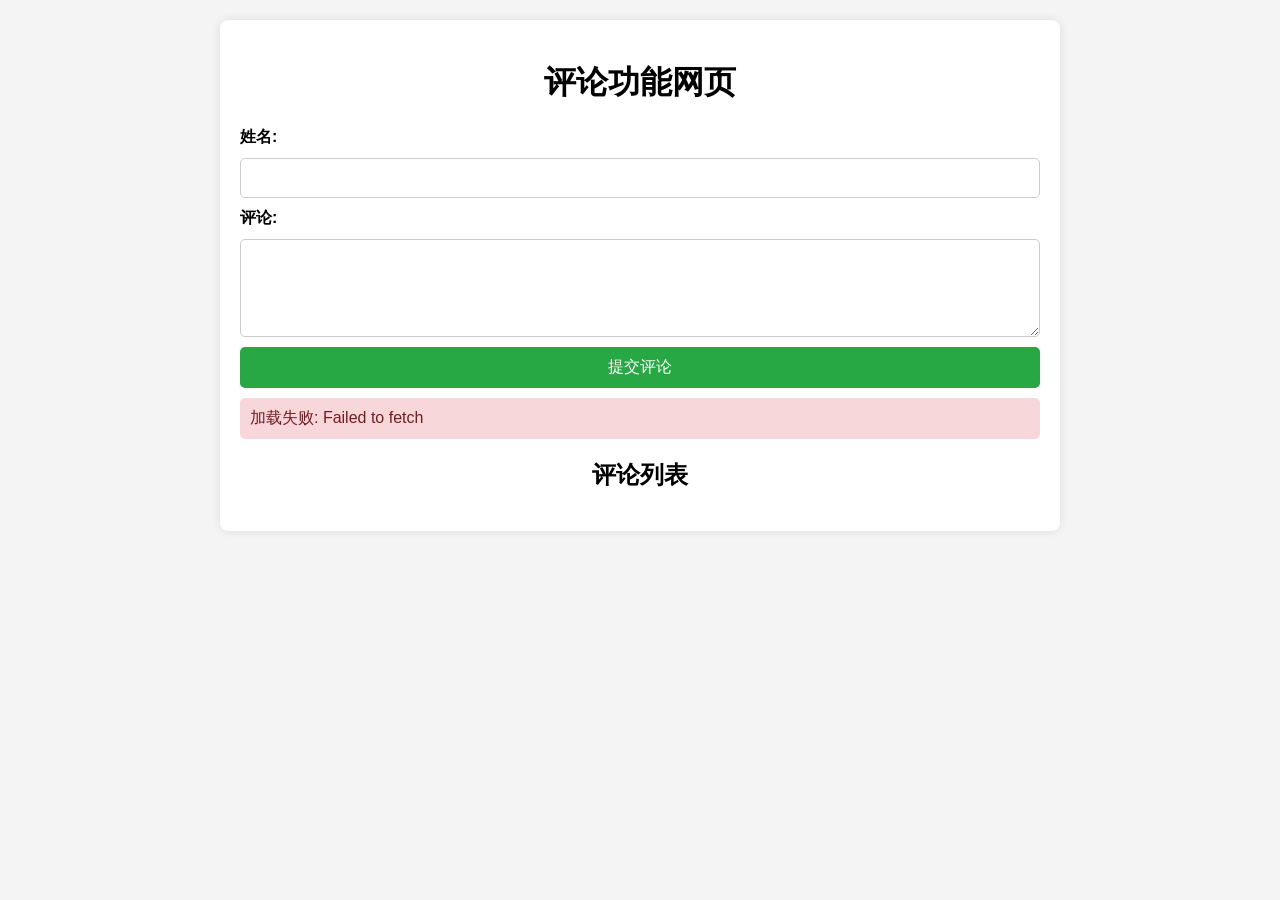
<file: comment.html>
<!DOCTYPE html>
<html lang="zh-CN">
<head>
    <meta charset="UTF-8" />
    <meta name="viewport" content="width=device-width, initial-scale=1.0" />
    <title>评论功能网页</title>
    <style>
        body {
            font-family: Arial, sans-serif;
            background-color: #f4f4f4;
            margin: 0;
            padding: 20px;
        }

        .container {
            max-width: 800px;
            margin: 0 auto;
            background: white;
            padding: 20px;
            border-radius: 8px;
            box-shadow: 0 0 10px rgba(0, 0, 0, 0.1);
        }

        h1, h2 {
            text-align: center;
        }

        form {
            display: flex;
            flex-direction: column;
            gap: 10px;
        }

        label {
            font-weight: bold;
        }

        input, textarea {
            padding: 10px;
            border: 1px solid #ccc;
            border-radius: 5px;
            font-size: 16px;
        }

        button {
            padding: 10px;
            background-color: #28a745;
            color: white;
            border: none;
            border-radius: 5px;
            cursor: pointer;
            font-size: 16px;
        }

            button:hover {
                background-color: #218838;
            }

        #commentsList {
            list-style-type: none;
            padding: 0;
        }

            #commentsList li {
                background: #f9f9f9;
                margin: 10px 0;
                padding: 15px;
                border: 1px solid #ddd;
                border-radius: 5px;
            }

        .feedback {
            padding: 10px;
            margin: 10px 0;
            border-radius: 5px;
            display: none;
        }

        .success {
            background: #d4edda;
            color: #155724;
        }

        .error {
            background: #f8d7da;
            color: #721c24;
        }

        .loading {
            background: #fff3cd;
            color: #856404;
        }
    </style>
</head>
<body>
    <div class="container">
        <h1>评论功能网页</h1>
        <form id="commentForm">
            <label for="name">姓名:</label>
            <input type="text" id="name" required>
            <label for="comment">评论:</label>
            <textarea id="comment" rows="4" required></textarea>
            <button type="submit">提交评论</button>
        </form>
        <div class="feedback" id="feedback"></div>
        <h2>评论列表</h2>
        <ul id="commentsList"></ul>
    </div>

    <script>
        // 显示反馈信息
        function showFeedback(message, type = 'info', duration = 3000) {
            const feedback = document.getElementById('feedback');
            feedback.textContent = message;
            feedback.className = `feedback ${type}`;
            feedback.style.display = 'block';
            if (duration > 0) {
                setTimeout(() => feedback.style.display = 'none', duration);
            }
        }

        // 加载评论
        async function loadComments() {
            try {
                showFeedback('正在加载评论...', 'loading', 0);
                const response = await fetch('http://localhost:8000/comments.xml');
                const xmlText = await response.text();
                const parser = new DOMParser();
                const xmlDoc = parser.parseFromString(xmlText, 'text/xml');

                const commentsList = document.getElementById('commentsList');
                commentsList.innerHTML = '';

                xmlDoc.querySelectorAll('comment').forEach(comment => {
                    const name = comment.querySelector('name')?.textContent || '匿名用户';
                    const text = comment.querySelector('text')?.textContent || '无内容';
                    const timestamp = comment.querySelector('timestamp')?.textContent || '';

                    const li = document.createElement('li');
                    li.innerHTML = `
                            <strong>${name}</strong>
                            <p>${text}</p>
                            <small>${new Date(timestamp).toLocaleString()}</small>
                        `;
                    commentsList.appendChild(li);
                });
            } catch (error) {
                showFeedback(`加载失败: ${error.message}`, 'error', 5000);
            }
        }

        // 提交评论
        document.getElementById('commentForm').addEventListener('submit', async (e) => {
            e.preventDefault();
            const name = document.getElementById('name').value.trim();
            const comment = document.getElementById('comment').value.trim();

            // 输入验证
            if (name.length < 2 || name.length > 50) {
                showFeedback('姓名需为2-50字符', 'error');
                return;
            }
            if (comment.length < 5 || comment.length > 500) {
                showFeedback('评论需为5-500字符', 'error');
                return;
            }

            try {
                showFeedback('正在提交评论...', 'loading', 0);

                // 构建 XML
                const xmlData = `<?xml version="1.0" encoding="UTF-8"?>
                                    <comment>
                                        <name>${name}</name>
                                        <text>${comment}</text>
                                    </comment>`;

                // 发送请求
                const response = await fetch('http://localhost:8000/save_comment', {
                    method: 'POST',
                    headers: { 'Content-Type': 'application/xml' },
                    body: xmlData
                });

                const result = await response.json();
                if (!result.success) throw new Error(result.error);

                showFeedback('提交成功', 'success');
                document.getElementById('commentForm').reset();
                await loadComments();
            } catch (error) {
                showFeedback(`提交失败: ${error.message}`, 'error', 5000);
            }
        });

        // 初始化加载评论
        loadComments();
    </script>
</body>
</html>
</file>
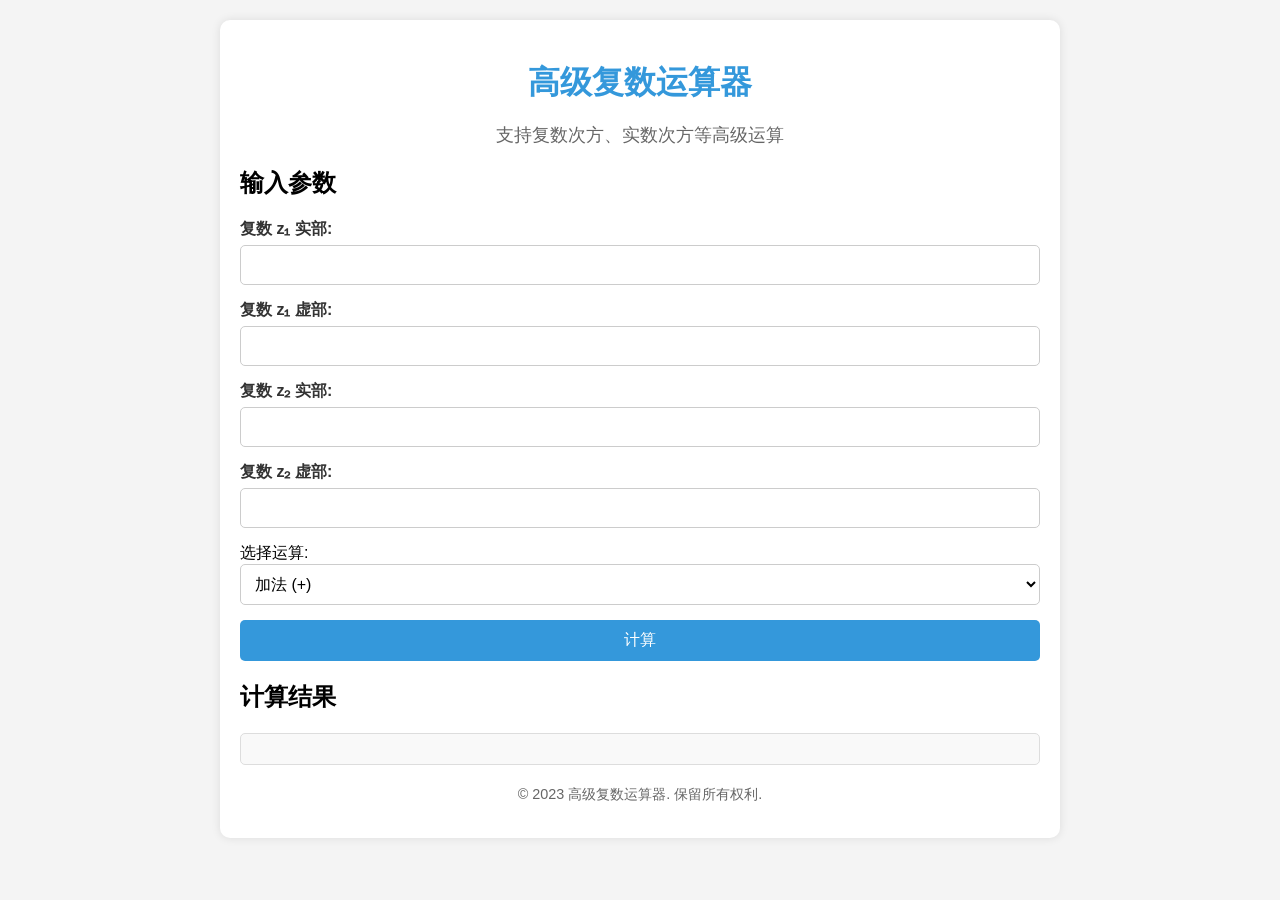
<file: complex.html>
﻿<!DOCTYPE html>
<html lang="zh-CN">
<head>
    <meta charset="UTF-8">
    <meta name="viewport" content="width=device-width, initial-scale=1.0">
    <title>高级复数运算器</title>
    <style>
        /* 全局样式 */
        body {
            font-family: Arial, sans-serif;
            background-color: #f4f4f4;
            margin: 0;
            padding: 0;
        }

        /* 内容容器样式 */
        .content-wrapper {
            max-width: 800px;
            margin: 0 auto;
            padding: 20px;
            background-color: #fff;
            box-shadow: 0 0 10px rgba(0, 0, 0, 0.1);
            border-radius: 10px;
            margin-top: 20px;
        }

        /* 标题样式 */
        header h1 {
            text-align: center;
            color: #3498db;
            margin-bottom: 10px;
        }

        header p {
            text-align: center;
            color: #666;
            font-size: 1.1em;
        }

        /* 输入表单样式 */
        #complex-form {
            margin-bottom: 20px;
        }

        .input-group {
            margin-bottom: 15px;
        }

            .input-group label {
                display: block;
                margin-bottom: 5px;
                font-weight: bold;
                color: #333;
            }

            .input-group input {
                width: 100%;
                padding: 10px;
                font-size: 1em;
                border: 1px solid #ccc;
                border-radius: 5px;
                box-sizing: border-box;
            }

        /* 运算选择样式 */
        #operation {
            width: 100%;
            padding: 10px;
            font-size: 1em;
            border: 1px solid #ccc;
            border-radius: 5px;
            margin-bottom: 15px;
            background-color: #fff;
        }

        /* 按钮样式 */
        button {
            width: 100%;
            padding: 10px;
            font-size: 1em;
            color: #fff;
            background-color: #3498db;
            border: none;
            border-radius: 5px;
            cursor: pointer;
        }

            button:hover {
                background-color: #2980b9;
            }

        /* 结果框样式 */
        .result-box {
            padding: 15px;
            background-color: #f9f9f9;
            border: 1px solid #ddd;
            border-radius: 5px;
            margin-top: 20px;
        }

            .result-box div {
                margin-bottom: 10px;
                font-size: 1.1em;
                color: #333;
            }

        /* 页脚样式 */
        footer {
            text-align: center;
            margin-top: 20px;
            color: #666;
            font-size: 0.9em;
        }
    </style>
</head>
<body>
    <div class="content-wrapper">
        <header>
            <h1>高级复数运算器</h1>
            <p>支持复数次方、实数次方等高级运算</p>
        </header>

        <div class="container">
            <div class="main-content">
                <h2>输入参数</h2>
                <form id="complex-form">
                    <!-- 复数1输入 -->
                    <div class="input-group">
                        <label for="real1">复数 z₁ 实部:</label>
                        <input type="number" id="real1" step="any" required>
                    </div>
                    <div class="input-group">
                        <label for="imag1">复数 z₁ 虚部:</label>
                        <input type="number" id="imag1" step="any" required>
                    </div>

                    <!-- 复数2输入（动态变化） -->
                    <div class="input-group" id="z2-inputs">
                        <label for="real2">复数 z₂ 实部:</label>
                        <input type="number" id="real2" step="any" required>
                    </div>
                    <div class="input-group" id="z2-imag-inputs">
                        <label for="imag2">复数 z₂ 虚部:</label>
                        <input type="number" id="imag2" step="any" required>
                    </div>

                    <!-- 运算选择 -->
                    <label for="operation">选择运算:</label>
                    <select id="operation" required>
                        <option value="add">加法 (+)</option>
                        <option value="subtract">减法 (-)</option>
                        <option value="multiply">乘法 (×)</option>
                        <option value="divide">除法 (÷)</option>
                        <option value="modulus">模运算 (|z|)</option>
                        <option value="power_complex">复数次方 (z₁^z₂)</option>
                        <option value="power_real">实数次方 (z₁^a)</option>
                    </select>

                    <button type="submit">计算</button>
                </form>

                <h2>计算结果</h2>
                <div id="result" class="result-box"></div>
            </div>
        </div>

        <footer>
            <p>&copy; 2023 高级复数运算器. 保留所有权利.</p>
        </footer>
    </div>

    <script>
        /**
         * 初始化页面交互
         */
        document.addEventListener('DOMContentLoaded', () => {
            // 动态显示/隐藏输入框
            const operationSelect = document.getElementById('operation');
            const imag2Input = document.getElementById('z2-imag-inputs');

            operationSelect.addEventListener('change', () => {
                if (operationSelect.value === 'power_real') {
                    imag2Input.style.display = 'none';
                    document.querySelector('label[for="real2"]').textContent = '指数 a:';
                } else {
                    imag2Input.style.display = 'block';
                    document.querySelector('label[for="real2"]').textContent = '复数 z₂ 实部:';
                }
            });
        });

        /**
         * 复数运算表单提交处理
         */
        document.getElementById('complex-form').addEventListener('submit', function (e) {
            e.preventDefault();

            try {
                // 获取输入值
                const z1 = {
                    real: parseFloat(document.getElementById('real1').value),
                    imag: parseFloat(document.getElementById('imag1').value)
                };
                const z2 = {
                    real: parseFloat(document.getElementById('real2').value),
                    imag: parseFloat(document.getElementById('imag2').value)
                };
                const operation = document.getElementById('operation').value;

                // 执行运算
                let result;
                switch (operation) {
                    case 'add': result = add(z1, z2); break;
                    case 'subtract': result = subtract(z1, z2); break;
                    case 'multiply': result = multiply(z1, z2); break;
                    case 'divide': result = divide(z1, z2); break;
                    case 'modulus': result = { real: modulus(z1), imag: 0 }; break;
                    case 'power_complex': result = complexPower(z1, z2); break;
                    case 'power_real': result = realPower(z1, z2.real); break;
                    default: throw new Error('未知的运算类型');
                }

                // 显示结果
                document.getElementById('result').innerHTML = `
                    <div>代数形式: ${formatComplex(result)}</div>
                    <div>极坐标形式: ${toPolar(result)}</div>
                `;
            } catch (error) {
                document.getElementById('result').textContent = `错误: ${error.message}`;
            }
        });

        /**
         * 复数自然对数计算
         * @param {Object} z - 复数对象 {real, imag}
         * @returns {Object} 计算结果复数
         */
        function complexLn(z) {
            if (z.real === 0 && z.imag === 0) throw new Error("不能计算0的复对数");
            const mod = modulus(z);
            const arg = Math.atan2(z.imag, z.real);
            return { real: Math.log(mod), imag: arg };
        }

        /**
         * 复数指数运算
         * @param {Object} z - 复数对象 {real, imag}
         * @returns {Object} 计算结果复数
         */
        function complexExp(z) {
            const er = Math.exp(z.real);
            return {
                real: er * Math.cos(z.imag),
                imag: er * Math.sin(z.imag)
            };
        }

        /**
         * 复数次方运算 (z₁^z₂)
         * @param {Object} z1 - 底数复数
         * @param {Object} z2 - 指数复数
         * @returns {Object} 计算结果复数
         */
        function complexPower(z1, z2) {
            const lnZ1 = complexLn(z1);
            const exponent = multiply(z2, lnZ1);
            return complexExp(exponent);
        }

        /**
         * 实数次方运算 (z₁^a)
         * @param {Object} z - 底数复数
         * @param {number} a - 实数指数
         * @returns {Object} 计算结果复数
         */
        function realPower(z, a) {
            return complexPower(z, { real: a, imag: 0 });
        }

        /**
         * 计算复数的模（绝对值）
         * @param {Object} z - 复数对象 {real, imag}
         * @returns {number} 复数的模
         */
        function modulus(z) {
            return Math.sqrt(z.real * z.real + z.imag * z.imag);
        }

        /**
         * 将复数转换为极坐标形式
         * @param {Object} z - 复数对象 {real, imag}
         * @returns {string} 极坐标表示
         */
        function toPolar(z) {
            const r = modulus(z);
            const theta = Math.atan2(z.imag, z.real) * 180 / Math.PI;
            return `${r.toFixed(3)} ∠ ${theta.toFixed(2)}°`;
        }

        /**
         * 复数加法
         * @param {Object} z1 - 复数对象
         * @param {Object} z2 - 复数对象
         * @returns {Object} 计算结果复数
         */
        function add(z1, z2) {
            return { real: z1.real + z2.real, imag: z1.imag + z2.imag };
        }

        /**
         * 复数减法
         * @param {Object} z1 - 复数对象
         * @param {Object} z2 - 复数对象
         * @returns {Object} 计算结果复数
         */
        function subtract(z1, z2) {
            return { real: z1.real - z2.real, imag: z1.imag - z2.imag };
        }

        /**
         * 复数乘法
         * @param {Object} z1 - 复数对象
         * @param {Object} z2 - 复数对象
         * @returns {Object} 计算结果复数
         */
        function multiply(z1, z2) {
            return {
                real: z1.real * z2.real - z1.imag * z2.imag,
                imag: z1.real * z2.imag + z1.imag * z2.real
            };
        }

        /**
         * 复数除法
         * @param {Object} z1 - 复数对象
         * @param {Object} z2 - 复数对象
         * @returns {Object} 计算结果复数
         */
        function divide(z1, z2) {
            const denominator = z2.real * z2.real + z2.imag * z2.imag;
            if (denominator === 0) throw new Error("除数不能为0");
            return {
                real: (z1.real * z2.real + z1.imag * z2.imag) / denominator,
                imag: (z1.imag * z2.real - z1.real * z2.imag) / denominator
            };
        }

        /**
         * 格式化复数显示
         * @param {Object} z - 复数对象 {real, imag}
         * @returns {string} 复数格式化字符串
         */
        function formatComplex(z) {
            if (z.imag === 0) return z.real.toString();
            if (z.real === 0) return `${z.imag}i`;
            return `${z.real} + ${z.imag}i`;
        }
    </script>
</body>
</html>
</file>
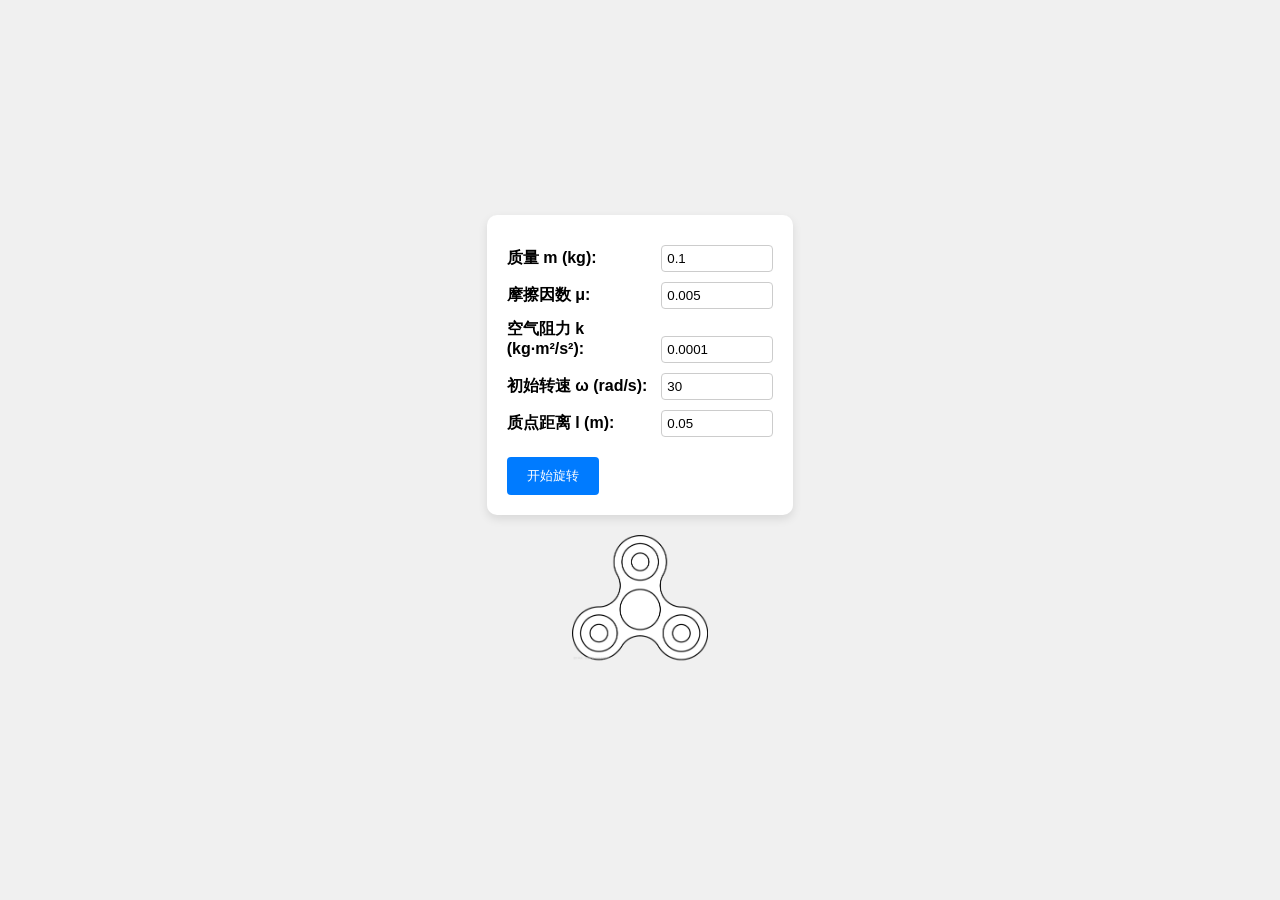
<file: roll.html>
﻿<!DOCTYPE html>
<html>
<head>
    <title>2D 陀螺旋转模拟（修复版）</title>
    <style>
        body {
            font-family: Arial, sans-serif;
            display: flex;
            flex-direction: column;
            align-items: center;
            justify-content: center;
            min-height: 100vh;
            margin: 0;
            background: #f0f0f0;
        }

        .control-panel {
            background: white;
            padding: 20px;
            border-radius: 10px;
            box-shadow: 0 4px 10px rgba(0, 0, 0, 0.1);
            margin-bottom: 20px;
        }

        .input-group {
            margin: 10px 0;
        }

        label {
            display: inline-block;
            width: 150px;
            font-weight: bold;
        }

        input {
            width: 100px;
            padding: 5px;
            border: 1px solid #ccc;
            border-radius: 4px;
        }

        button {
            margin-top: 10px;
            padding: 10px 20px;
            background: #007bff;
            color: white;
            border: none;
            border-radius: 4px;
            cursor: pointer;
        }

            button:hover {
                background: #0056b3;
            }

        .moving-image-container {
            width: 150px;
            height: 150px;
            display: flex;
            align-items: center;
            justify-content: center;
        }

        .moving-image {
            width: 100%;
            height: 100%;
            object-fit: contain;
            /* 移除过渡效果 */
        }
    </style>
</head>
<body>
    <div class="control-panel">
        <div class="input-group">
            <label>质量 m (kg):</label>
            <input type="number" id="m" value="0.1" step="0.01">
        </div>
        <div class="input-group">
            <label>摩擦因数 μ:</label>
            <input type="number" id="u" value="0.005" step="0.001"> <!-- 更合理的默认值 -->
        </div>
        <div class="input-group">
            <label>空气阻力 k (kg·m²/s²):</label>
            <input type="number" id="k" value="0.0001" step="0.0001"> <!-- 调整默认值 -->
        </div>
        <div class="input-group">
            <label>初始转速 ω (rad/s):</label>
            <input type="number" id="w" value="30" step="1"> <!-- 提高初始转速 -->
        </div>
        <div class="input-group">
            <label>质点距离 l (m):</label>
            <input type="number" id="l" value="0.05" step="0.01">
        </div>
        <button onclick="startRotation()">开始旋转</button>
    </div>

    <div class="moving-image-container">
        <img src="rotate.png" alt="陀螺图片" class="moving-image" id="top">
    </div>

    <script>
        // 全局变量
        let m, mu, k, I, l;
        let rotation = 0;
        let angularVelocity = 0;
        let lastTime = 0;
        let animationFrameId = 0;
        const topElement = document.getElementById('top');

        // 物理计算优化
        function calculateMomentOfInertia(l) {
            return 3 * m * l ** 2;
        }

        function updatePhysics(deltaTime) {
            // 精确计算力矩
            const g = 9.8;
            const normalForce = m * g;

            // 改进的摩擦力计算（考虑动态摩擦）
            const frictionTorque = mu * normalForce * l * Math.tanh(angularVelocity * 0.1);

            // 改进的空气阻力模型
            const airResistanceTorque = k * angularVelocity * Math.abs(angularVelocity);

            const totalTorque = -(frictionTorque + airResistanceTorque);
            const angularAcceleration = totalTorque / I;

            // 使用改进的积分方法（半隐式欧拉法）
            angularVelocity += angularAcceleration * deltaTime;

            // 严格限制角速度为非负
            angularVelocity = Math.max(angularVelocity, 0);
        }

        // 优化的动画循环
        function animate(timestamp) {
            if (!lastTime) lastTime = timestamp;

            // 精确时间差计算（毫秒转秒）
            const deltaTime = (timestamp - lastTime) / 1000;

            // 物理状态更新
            updatePhysics(deltaTime);

            // 角度累积（避免模运算导致的跳变）
            rotation += angularVelocity * deltaTime * (180 / Math.PI);

            // 优化旋转应用方式
            const currentRotation = rotation % 360;
            topElement.style.transform = `rotate(${currentRotation}deg)`;

            // 动态帧率控制
            if (angularVelocity > 0.1) {
                animationFrameId = requestAnimationFrame(animate);
            } else {
                angularVelocity = 0;
                rotation = currentRotation; // 保持最终角度
                console.log('陀螺完全停止');
            }

            lastTime = timestamp;
        }

        function startRotation() {
            // 完全停止当前动画
            cancelAnimationFrame(animationFrameId);

            // 参数初始化
            m = parseFloat(document.getElementById('m').value);
            mu = parseFloat(document.getElementById('u').value);
            k = parseFloat(document.getElementById('k').value);
            angularVelocity = parseFloat(document.getElementById('w').value);
            l = parseFloat(document.getElementById('l').value);

            // 参数校验
            if ([m, mu, k, angularVelocity, l].some(isNaN)) {
                alert("请输入有效的数值参数！");
                return;
            }

            // 物理量计算
            I = calculateMomentOfInertia(l);

            // 状态重置
            rotation = 0;
            lastTime = 0;
            topElement.style.transform = 'rotate(0deg)';

            // 启动动画
            animationFrameId = requestAnimationFrame(animate);
        }
    </script>
</body>
</html>
</file>
